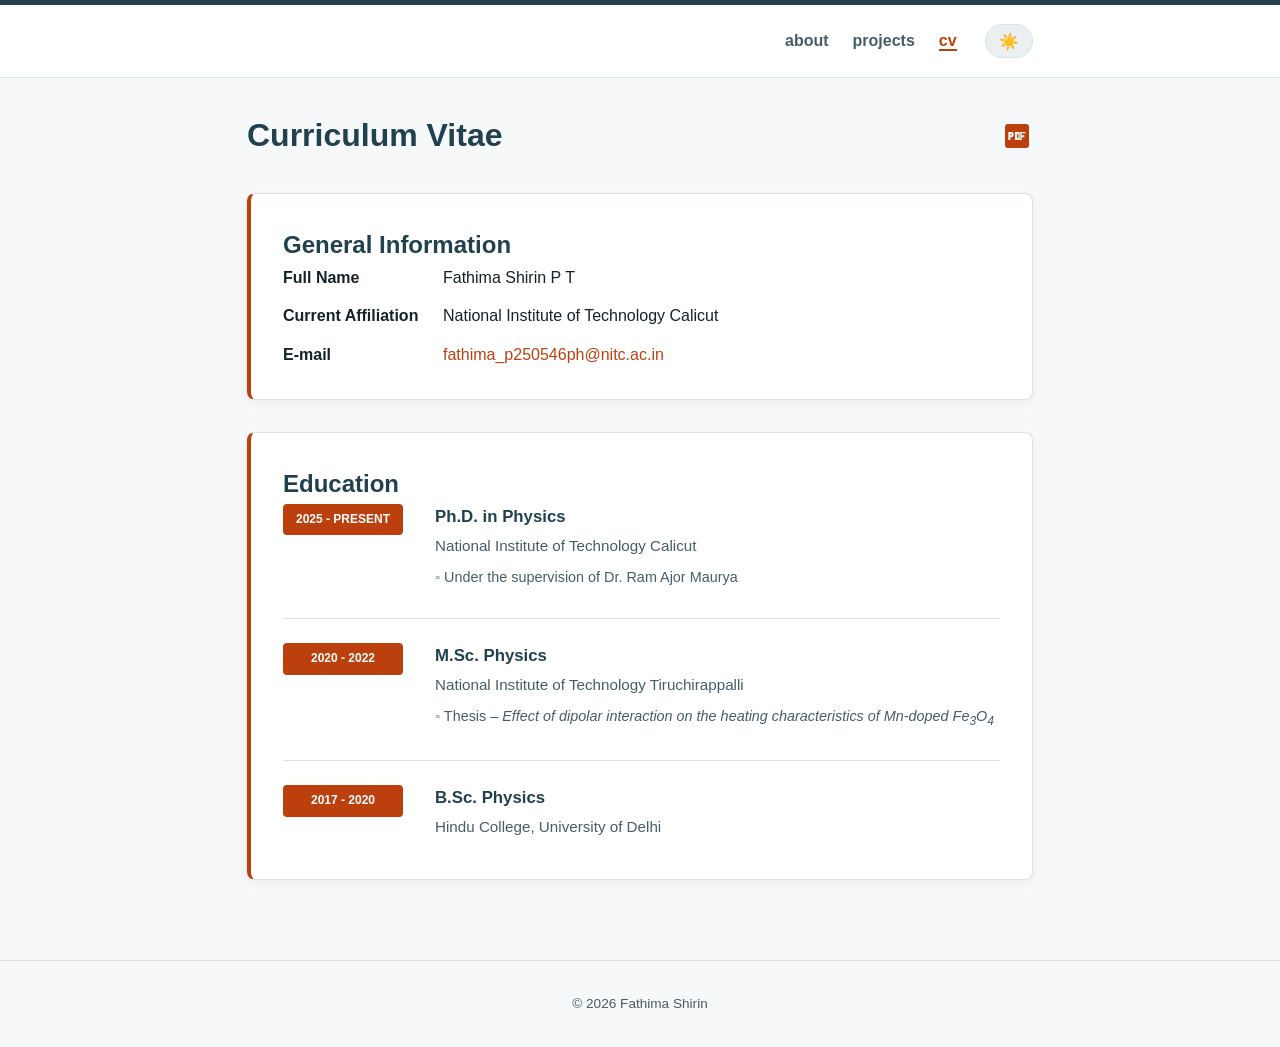
<file: cv.html>
<!DOCTYPE html>
<html lang="en">
<head>
    <meta charset="UTF-8">
    <meta name="viewport" content="width=device-width, initial-scale=1.0">
    <title>CV - Fathima Shirin P T</title>

    <link rel="stylesheet" href="style.css?v=5">
    <script src="theme.js"></script>
</head>

<body>

<header>
    <nav>
        <div class="nav-right">
            <ul class="nav-links">
                <li><a href="index.html">about</a></li>
                <li><a href="projects.html">projects</a></li>
                <li><a href="cv.html" class="active">cv</a></li>
            </ul>

            <button class="theme-toggle"
                    id="themeBtn"
                    onclick="toggleTheme()"
                    aria-label="Toggle theme">
                ☀️
            </button>
        </div>
    </nav>
</header>

<main>

    <!-- Header -->
    <div class="cv-header">
        <h1>Curriculum Vitae</h1>

        <a href="your-resume.pdf"
           class="pdf-link"
           target="_blank"
           title="Download PDF">

            <svg class="pdf-icon" viewBox="0 0 24 24">
                <path d="M19 3H5c-1.1 0-2 .9-2 2v14c0 1.1.9 2 2 2h14c1.1 0 2-.9 2-2V5c0-1.1-.9-2-2-2zm-9.5 8.5c0 .8-.7 1.5-1.5 1.5H7v2H5.5V9H8c.8 0 1.5.7 1.5 1.5v1zm5 2c0 .8-.7 1.5-1.5 1.5h-2.5V9H13c.8 0 1.5.7 1.5 1.5v3zm4-3.5h-3v1.5h2v1.5h-2V15h-1.5V9h4.5v1.5zM7 10.5h1v1H7v-1zm5 0h1v3h-1v-3z"/>
            </svg>

        </a>
    </div>

    <!-- General Information -->

    <div class="cv-card">

        <h2>General Information</h2>

        <div class="info-grid">

            <div class="info-label">Full Name</div>
            <div class="info-value">Fathima Shirin P T</div>

            <div class="info-label">Current Affiliation</div>
            <div class="info-value">
                National Institute of Technology Calicut
            </div>

            <div class="info-label">E-mail</div>
            <div class="info-value">
                <a href="mailto:fathima_p250546ph@nitc.ac.in">
                    fathima_p250546ph@nitc.ac.in
                </a>
            </div>

        </div>

    </div>

    <!-- Education -->

   <div class="cv-card">
    <h2>Education</h2>

    <div class="edu-item">
        <div class="date-badge">2025 - PRESENT</div>

        <div class="edu-details">
            <h3>Ph.D. in Physics</h3>
            <p class="institution">
                National Institute of Technology Calicut
            </p>

            <ul>
                <li>Under the supervision of Dr. Ram Ajor Maurya</li>
            </ul>
        </div>
    </div>

    <div class="edu-item">
        <div class="date-badge">2020 - 2022</div>

        <div class="edu-details">
            <h3>M.Sc. Physics</h3>

            <p class="institution">
                National Institute of Technology Tiruchirappalli
            </p>

            <ul>
                <li>
                    Thesis –
                    <i>
                        Effect of dipolar interaction on the heating characteristics
                        of Mn-doped Fe<sub>3</sub>O<sub>4</sub>
                    </i>
                </li>
            </ul>
        </div>
    </div>

    <div class="edu-item">
        <div class="date-badge">2017 - 2020</div>

        <div class="edu-details">
            <h3>B.Sc. Physics</h3>

            <p class="institution">
                Hindu College, University of Delhi
            </p>
        </div>
    </div>
</div>

</div>
</main>

<footer>
    &copy; 2026 Fathima Shirin
</footer>

</body>
</html>
</file>
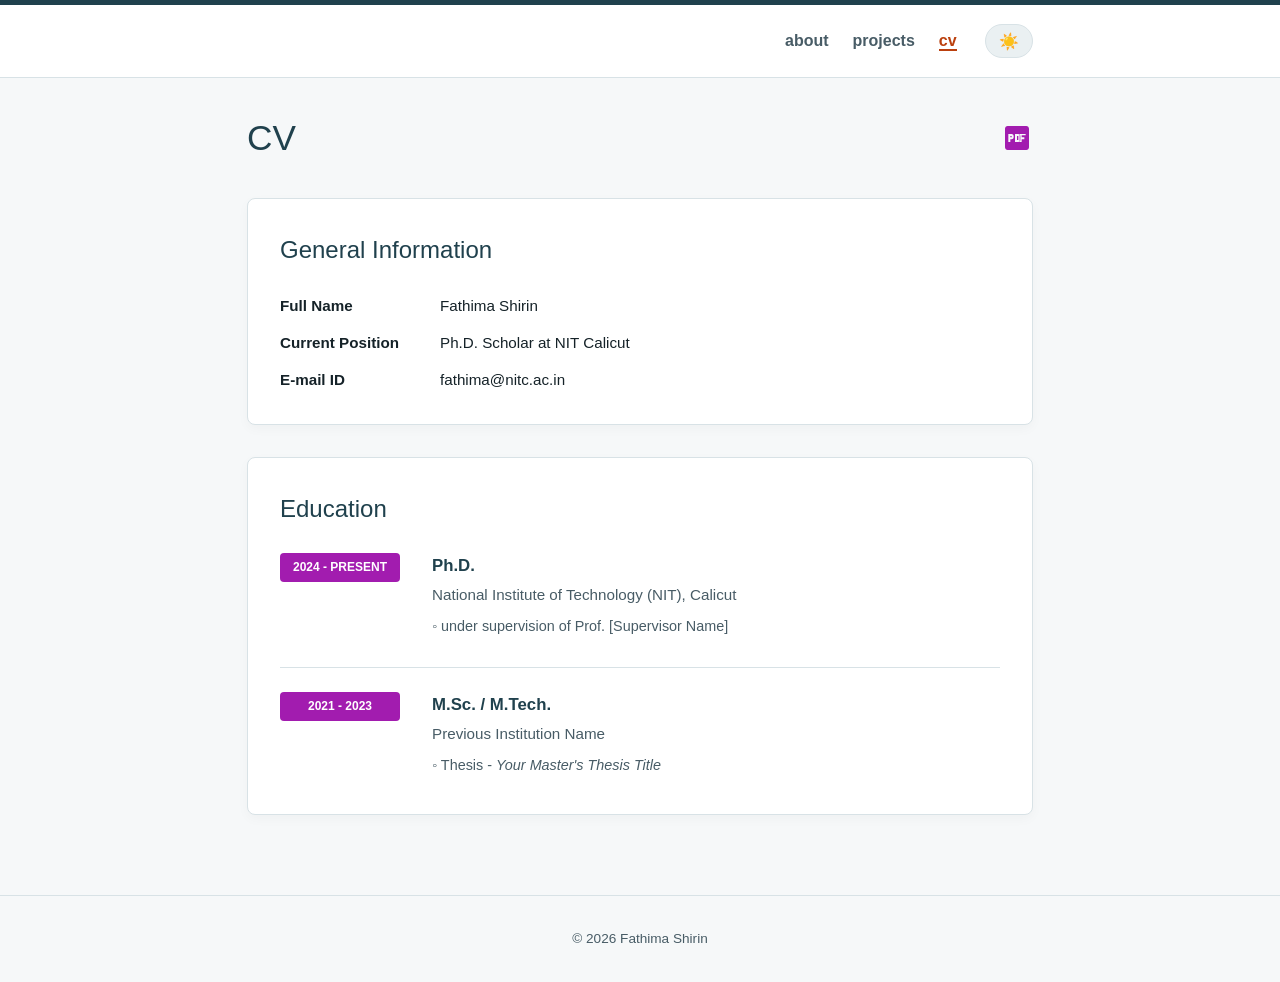
<file: cvpage.html>
<!DOCTYPE html>
<html lang="en">
<head>
    <meta charset="UTF-8">
    <meta name="viewport" content="width=device-width, initial-scale=1.0">
    <title>CV - Fathima Shirin</title>
    <link rel="stylesheet" href="style.css">
    <script src="theme.js"></script>
    <style>
        .cv-header {
            display: flex;
            justify-content: space-between;
            align-items: center;
            margin-bottom: 2rem;
        }

        .cv-header h1 {
            font-size: 2.2rem;
            font-weight: 400;
        }

        .pdf-link {
            display: flex;
            align-items: center;
            text-decoration: none;
            transition: transform 0.2s ease;
        }

        .pdf-link:hover {
            transform: scale(1.1);
        }

        .pdf-icon {
            width: 32px;
            height: 32px;
            fill: #a21caf;
        }

        .cv-card {
            background: var(--card-bg);
            border: 1px solid var(--border-color);
            border-radius: 8px;
            padding: 2rem;
            margin-bottom: 2rem;
            box-shadow: 0 4px 12px rgba(0, 0, 0, 0.03);
        }

        .cv-card h2 {
            font-size: 1.5rem;
            font-weight: 400;
            margin-bottom: 1.5rem;
        }

        .info-grid {
            display: grid;
            grid-template-columns: 160px 1fr;
            row-gap: 0.8rem;
            font-size: 0.95rem;
        }

        .info-label {
            font-weight: 700;
        }

        .info-value a {
            color: var(--accent-purple);
            text-decoration: none;
        }

        .info-value a:hover {
            text-decoration: underline;
        }

        .edu-item {
            display: flex;
            gap: 2rem;
            padding-bottom: 1.5rem;
            margin-bottom: 1.5rem;
            border-bottom: 1px solid var(--border-color);
        }

        .edu-item:last-child {
            border-bottom: none;
            padding-bottom: 0;
            margin-bottom: 0;
        }

        .date-badge {
            background: #a21caf;
            color: #ffffff;
            font-size: 0.75rem;
            font-weight: 700;
            padding: 0.3rem 0.6rem;
            border-radius: 4px;
            height: fit-content;
            white-space: nowrap;
        }

        .edu-details h3 {
            font-size: 1.05rem;
            font-weight: 700;
            margin-bottom: 0.2rem;
        }

        .edu-details .institution {
            color: var(--text-muted);
            font-size: 0.95rem;
            margin-bottom: 0.5rem;
        }

        .edu-details ul {
            list-style: none;
            color: var(--text-muted);
            font-size: 0.9rem;
        }

        .edu-details li::before {
            content: "◦ ";
        }
    </style>
</head>
<body>

    <header>
        <nav>
            <div class="nav-right">
                <ul class="nav-links">
                    <li><a href="index.html">about</a></li>
                    <li><a href="projects.html">projects</a></li>
                    <li><a href="cv.html" class="active">cv</a></li>
                </ul>
                <button class="theme-toggle" id="themeBtn" onclick="toggleTheme()" aria-label="Toggle theme">☀️</button>
            </div>
        </nav>
    </header>

    <main>
        <div class="cv-header">
            <h1>CV</h1>
            <a href="your-resume.pdf" class="pdf-link" target="_blank" title="Download PDF Resume">
                <svg class="pdf-icon" viewBox="0 0 24 24">
                    <path d="M19 3H5c-1.1 0-2 .9-2 2v14c0 1.1.9 2 2 2h14c1.1 0 2-.9 2-2V5c0-1.1-.9-2-2-2zm-9.5 8.5c0 .8-.7 1.5-1.5 1.5H7v2H5.5V9H8c.8 0 1.5.7 1.5 1.5v1zm5 2c0 .8-.7 1.5-1.5 1.5h-2.5V9H13c.8 0 1.5.7 1.5 1.5v3zm4-3.5h-3v1.5h2v1.5h-2V15h-1.5V9h4.5v1.5zM7 10.5h1v1H7v-1zm5 0h1v3h-1v-3z"/>
                </svg>
            </a>
        </div>

        <!-- General Information -->
        <div class="cv-card">
            <h2>General Information</h2>
            <div class="info-grid">
                <div class="info-label">Full Name</div>
                <div class="info-value">Fathima Shirin</div>

                <div class="info-label">Current Position</div>
                <div class="info-value">Ph.D. Scholar at NIT Calicut</div>

                <div class="info-label">E-mail ID</div>
                <div class="info-value"><a href="mailto:fathima@nitc.ac.in">fathima@nitc.ac.in</a></div>
            </div>
        </div>

        <!-- Education -->
        <div class="cv-card">
            <h2>Education</h2>
            
            <div class="edu-item">
                <div class="date-badge">2024 - PRESENT</div>
                <div class="edu-details">
                    <h3>Ph.D.</h3>
                    <p class="institution">National Institute of Technology (NIT), Calicut</p>
                    <ul>
                        <li>under supervision of Prof. [Supervisor Name]</li>
                    </ul>
                </div>
            </div>

            <div class="edu-item">
                <div class="date-badge">2021 - 2023</div>
                <div class="edu-details">
                    <h3>M.Sc. / M.Tech.</h3>
                    <p class="institution">Previous Institution Name</p>
                    <ul>
                        <li>Thesis - <i>Your Master's Thesis Title</i></li>
                    </ul>
                </div>
            </div>
        </div>
    </main>

    <footer>&copy; 2026 Fathima Shirin</footer>

</body>
</html>
</file>
<file: style.css>
/* Color Palette Extracted from Artwork:
   Dark Navy Teal | Deep Petrol Teal | Burnt Rust | Ochre Brown | Vibrant Warm Orange | Light Powder Teal
*/

:root {
    /* LIGHT MODE */
    --bg-color: #f6f8f9;
    --card-bg: #ffffff;
    --text-primary: #152228;
    --text-muted: #485c66;

    --primary-accent: #20414d;
    --secondary-accent: #bb400e;
    --highlight: #9c4f10;

    --border-color: #d8e2e6;
    --card-border: #bb400e;
    --tag-bg: #eaf0f2;

    /* Added for CV */
    --badge-bg: #bb400e;
    --accent-color: #bb400e;
}

[data-theme="dark"] {
    /* DARK MODE */
    --bg-color: #0f181c;
    --card-bg: #18252c;
    --text-primary: #e6f0f3;
    --text-muted: #9bb0b8;

    --primary-accent: #a4c4cc;
    --secondary-accent: #f07826;
    --highlight: #d15d19;

    --border-color: #2a3c45;
    --card-border: #f07826;
    --tag-bg: #23343c;

    /* Added for CV */
    --badge-bg: #f07826;
    --accent-color: #f07826;
}

/* ===========================
   Base Reset & Typography
=========================== */

* {
    box-sizing: border-box;
    margin: 0;
    padding: 0;
    font-family: -apple-system, BlinkMacSystemFont, "Segoe UI", Roboto, sans-serif;
    transition: background-color 0.25s ease,
                color 0.25s ease,
                border-color 0.25s ease;
}

body {
    background: var(--bg-color);
    color: var(--text-primary);
    min-height: 100vh;
    display: flex;
    flex-direction: column;
    line-height: 1.6;
}

/* ===========================
   Header & Navigation
=========================== */

header {
    background: var(--card-bg);
    border-top: 5px solid var(--primary-accent);
    border-bottom: 1px solid var(--border-color);
}

nav {
    max-width: 850px;
    margin: 0 auto;
    display: flex;
    justify-content: flex-end;
    align-items: center;
    padding: 1.2rem 2rem;
}

.nav-right {
    display: flex;
    align-items: center;
    gap: 1.8rem;
}

.nav-links {
    display: flex;
    list-style: none;
    gap: 1.5rem;
}

.nav-links a {
    text-decoration: none;
    color: var(--text-muted);
    font-size: 1rem;
    font-weight: 600;
    text-transform: lowercase;
}

.nav-links a:hover,
.nav-links a.active {
    color: var(--secondary-accent);
    border-bottom: 2px solid var(--secondary-accent);
}

/* ===========================
   Theme Toggle
=========================== */

.theme-toggle {
    background: var(--tag-bg);
    border: 1px solid var(--border-color);
    color: var(--text-primary);
    padding: 0.4rem 0.8rem;
    border-radius: 20px;
    cursor: pointer;
    font-size: 1rem;
}

/* ===========================
   Layout
=========================== */

main {
    flex: 1;
    max-width: 850px;
    width: 100%;
    margin: 2rem auto 3rem;
    padding: 0 2rem;
}

/* ===========================
   Typography
=========================== */

h1,
h2,
h3 {
    color: var(--primary-accent);
}

a {
    color: var(--secondary-accent);
}

/* ===========================
   Cards
=========================== */

.card,
.cv-card,
.projects-card {
    background: var(--card-bg);
    border: 1px solid var(--border-color);
    border-left: 4px solid var(--card-border);
    border-radius: 8px;
    padding: 2rem;
    margin-bottom: 2rem;
    box-shadow: 0 4px 12px rgba(0,0,0,0.05);
}

/* ===========================
   CV Page
=========================== */

.cv-header {
    display: flex;
    justify-content: space-between;
    align-items: center;
    margin-bottom: 2rem;
}

.pdf-link {
    text-decoration: none;
    display: flex;
    align-items: center;
    transition: transform 0.2s ease;
}

.pdf-link:hover {
    transform: scale(1.1);
}

.pdf-icon {
    width: 32px;
    height: 32px;
    fill: var(--accent-color);
}

.info-grid {
    display: grid;
    grid-template-columns: 160px 1fr;
    row-gap: 0.8rem;
}

.info-label {
    font-weight: 700;
}

.info-value a {
    color: var(--secondary-accent);
    text-decoration: none;
}

.info-value a:hover {
    text-decoration: underline;
}

/* ===========================
   Education
=========================== */

.edu-item {
    display: flex;
    align-items: flex-start;
    gap: 1.5rem;
    padding-bottom: 1.5rem;
    margin-bottom: 1.5rem;
    border-bottom: 1px solid var(--border-color);
}

.edu-item {
    display: flex;
    gap: 2rem;
    padding-bottom: 1.5rem;
    margin-bottom: 1.5rem;
    border-bottom: 1px solid var(--border-color);
    align-items: flex-start;
}

.edu-item:last-child {
    border-bottom: none;
    padding-bottom: 0;
    margin-bottom: 0;
}

.date-badge {
    background: var(--secondary-accent);
    color: #fff;
    font-size: 0.75rem;
    font-weight: 700;
    padding: 0.4rem 0.8rem;
    border-radius: 4px;
    width: 120px;
    text-align: center;
    flex-shrink: 0;
    white-space: nowrap;
}

.edu-details h3 {
    font-size: 1.05rem;
    font-weight: 700;
    margin-bottom: 0.2rem;
}

.edu-details .institution {
    color: var(--text-muted);
    font-size: 0.95rem;
    margin-bottom: 0.5rem;
}

.edu-details ul {
    list-style: none;
    color: var(--text-muted);
    font-size: 0.9rem;
    padding-left: 0;
}

.edu-details li {
    margin-bottom: 0.3rem;
}

.edu-details li::before {
    content: "◦ ";
}



/* ===========================
   Footer
=========================== */

footer {
    text-align: center;
    padding: 2rem;
    color: var(--text-muted);
    font-size: 0.85rem;
    border-top: 1px solid var(--border-color);
}

/* ===========================
   Responsive
=========================== */

@media (max-width: 700px) {

    nav,
    main {
        padding-left: 1rem;
        padding-right: 1rem;
    }

    .edu-item {
        flex-direction: column;
        gap: 0.8rem;
    }

    .date-badge {
        width: fit-content;
    }

    .info-grid {
        grid-template-columns: 1fr;
        row-gap: 0.5rem;
    }

    .info-label {
        margin-top: 0.5rem;
    }
}
</file>
